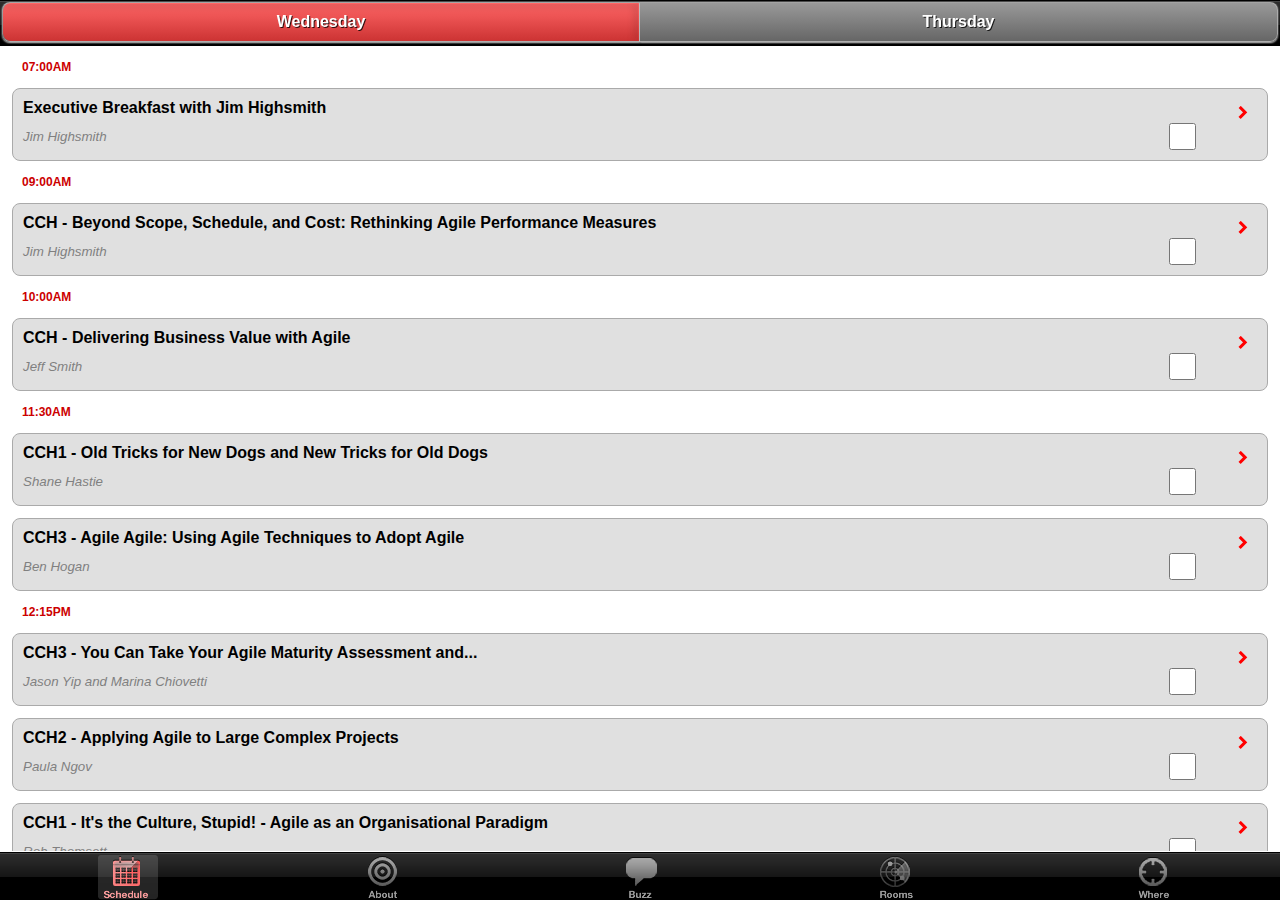
<file: index.html>
<!doctype html>
<html>
<head>
	<meta charset="UTF-8"/>
	<meta name="apple-mobile-web-app-capable" content="yes"/>
	<meta name="viewport" content="width=device-width; initial-scale=1.0; maximum-scale=1.0; user-scalable=0;">
	<title>Agile 2010</title>

	<style type="text/css" media="screen">@import "jqtouch/jqtouch.css";</style>
	<style type="text/css" media="screen">@import "jqtouch/extensions/jqt.scroll/jqt.scroll.css";</style>
	<style type="text/css" media="screen">@import "themes/agile2010/SegmentedMenu.css";</style>
	<style type="text/css" media="screen">@import "themes/agile2010/theme.css";</style>

	<script src="jqtouch/phonegap.js" type="text/javascript" charset="utf-8"></script>
	<script src="jqtouch/jquery-1.4.2.min.js" type="text/javascript" charset="utf-8"></script>
	<script src="jqtouch/jqtouch.js" type="application/x-javascript" charset="utf-8"></script>
	<script src="jqtouch/extensions/jqt.scroll/jqt.scroll.js" type="application/x-javascript" charset="utf-8"></script>
	<script src="jqtouch/jquery.json-2.2.min.js" charset="utf-8" type="text/javascript"></script>
	<script src="themes/agile2010/agile2010.js" type="application/x-javascript" charset="utf-8"></script>
	<script src="themes/agile2010/defaultData.js" type="application/x-javascript" charset="utf-8"></script>

	<script type="text/javascript" charset="utf-8">
		var jQT = new $.jQTouch({
			icon: 'themes/agile2010/icon.png',
			addGlossToIcon: false,
			startupScreen: 'themes/agile2010/startup.png',
			slideSelector: '.slide',
			preloadImages: [
				'themes/agile2010/img/back_button.png',
				'themes/agile2010/img/back_button_clicked.png',
				'themes/agile2010/img/button_clicked.png',
				'themes/agile2010/img/grayButton.png',
				'themes/agile2010/img/whiteButton.png',
				'themes/agile2010/img/loading.gif',
				'themes/agile2010/img/go_skip.png',
				'themes/agile2010/img/poweredbyTW.png',
				'themes/agile2010/floorplan.jpg'
			]
		});

		if (!(localStorage.getItem('speakers') && localStorage.getItem('sessions'))) {
			localStorage.setItem('sessions', $.toJSON(defaultSessionData.data));
			localStorage.setItem('sessionsTimestamp', defaultSessionData.timestamp);
			localStorage.setItem('speakers', $.toJSON(defaultSpeakerData.data));
			localStorage.setItem('speakersTimestamp', defaultSpeakerData.timestamp);
		}
	</script>
</head>

<body>
<div id="jqt" class="portrait">
	<div id="Wednesday" class="uses_local_data content current" style="top: 0px; ">
		<div class="toolbar">
			<ul class="segmented"></ul>
		</div>
		<div class="scroll">
			<div>
				<ul class="edgetoedge schedule"></ul>
			</div>
		</div>
	</div>
	<div id="Thursday" class="uses_local_data content">
		<div class="toolbar">
			<ul class="segmented"></ul>
		</div>
		<div class="scroll">
			<div>
				<ul class="edgetoedge schedule"></ul>
			</div>
		</div>
	</div>

	<!-- about -->
	<div id="about" class="content">
		<div class="toolbar">
			<h1>Info</h1>
		</div>
		<div id="about-agile" class="scroll">
			<div class="description">
				<p>
					<img src="themes/agile2010/img/poweredbyTW.png" width="235" height="40">

					<br/>
					<br/>

					<strong>As a Platinum sponsor of Agile Australia 2010, ThoughtWorks is proud to share this conference
					   application with you.</strong>
					<br/>
					<br/>

				<div id="about-agile-links-1">
					<a href="http://www.thoughtworks.com/delivery" target="_blank">Delivery</a> |
					<a href="http://www.thoughtworks.com/consulting" target="_blank">Consulting</a> |
					<a href="http://www.thoughtworks.com/products" target="_blank">Studios</a>
				</div>
				<br/>

				ThoughtWorks are pioneers of the most advanced and successful Agile methods of software development and
				best practices used in the industry today. We can solve your toughest technology challenges. This is
				what we do best. We enjoy the challenge of reshaping an IT division to make it more productive, of
				building unique high-performance systems, of creating build pipelines which are the envy of the
				industry, or of helping make tough decisions around technology choices. While you may consider your
				particular issue to be unique to you, we have a knack of thinking about things in unusual ways, and
				would always be interested in helping with the 'impossible'. <br/>

				<br/>

				<div id="about-agile-links-2">
					<a href="http://www.thoughtworks.com/technology" target="_blank">Technology</a> |
					<a href="http://www.thoughtworks.com/agile-and-lean" target="_blank">Agile and Lean</a> |
					<a href="http://www.thoughtworks.com/offshore" target="_blank">Offshore</a> |
					<a href="http://www.thoughtworks.com/experience-design" target="_blank">Experience Design</a> |
					<a href="http://www.thoughtworks.com/testing" target="_blank">Testing</a>
					<br/>
					<br/>
					<a href="http://www.thoughtworks.com/careers" target="_blank">Interested in becoming a ThoughtWorker?</a>
				</div>


			</div>
		</div>
	</div>

	<!-- twitter -->
	<div id="twitter" class="content">
		<div class="toolbar">
			<h1>#agileaus</h1>
			
			<div class="refresh">
				<a class="slideup" href="#" onClick="requestTweetsJson(); return false;">
					<img src="themes/agile2010/img/reload.gif" width="24" height="27" />
				</a>
			</div>
		</div>
		<div class="scroll">
			<div id="twitter-feed"></div>
		</div>
	</div>

	<!-- map -->
	<div id="map" class="content">
		<div class="toolbar">
			<h1>Map</h1>
		</div>
		<div class="scroll">
			<div class="description" style="font-size: 13pt">

				<strong>Crown Conference Centre</strong>
				<br/>
				Level 2, Crown Promenade Hotel, 8 Whiteman Street, Southbank, Melbourne
				<br/>

				<br/>
				<img src="themes/agile2010/img/map.png" height="328" width="274" />


				<br/>
				<br/>
				<strong>Help Getting there..</strong>

				<br/>
				<em>Whiteman Street Entry</em>
				<br/>
				Enter via Galatic circus entry. Take the escalator upstairs. Walk down the walkway next to Guess (on
					your left) and the Conference hall is at the end on your right.
				<br/>
				<br/>

				<em>Coming from Southbank?</em>
				<br/>
					Enter Crown opposite King's way foot bridge. Walk straight ahead (past vodafone) into the casino.
					Take the escalator up to the next level, cross the walkway and at the end (to your right) is the
					conference hall.
				<br/>
			</div>
		</div>
	</div>

	<!-- floorplan -->
	<div id="floorplan" class="content">
		<div class="toolbar">
			<h1>Floor Plan</h1>
		</div>
		<div class="scroll">
			<div class="description" style="font-size: 13pt">
				All sessions will be held within rooms CCH1, CCH2 and CCH3 at the Crown Conference Centre
				<br/>
				<br/>
				Level 2, Crown Promenade Hotel, 8 Whiteman Street, Southbank, Melbourne
				<br/>
				<br/>

				<img src="themes/agile2010/img/rooms.gif" height="196" width="274" />

				<br/>
			</div>
		</div>
	</div>
    
    <nav id="tabbar">
            <ul>
                <li>
                    <a href="#Wednesday" class="slide icon"><img class="icon-img" src="themes/agile2010/img/shed_on.png" alt="Shedule"/></a>
                </li>
                <li>
                    <a href="#about" class="slide icon"><img class="icon-img" src="themes/agile2010/img/about_off.png" alt="More Info"/></a>
                </li>
                <li>
                    <a href="#twitter" class="slide icon"><img class="icon-img" src="themes/agile2010/img/buzz_off.png" alt="Twitter Feed"/></a>
                </li>
                <li>
                    <a href="#floorplan" class="slide icon"><img class="icon-img" src="themes/agile2010/img/rooms_off.png" alt="Rooms"/></a>
                </li>
                <li>
                    <a href="#map" class="slide icon"><img class="icon-img" src="themes/agile2010/img/where_off.png" alt="Getting There"/></a>
                </li>
            </ul>
        </nav> 



</div>

</body>
</html>
</file>
